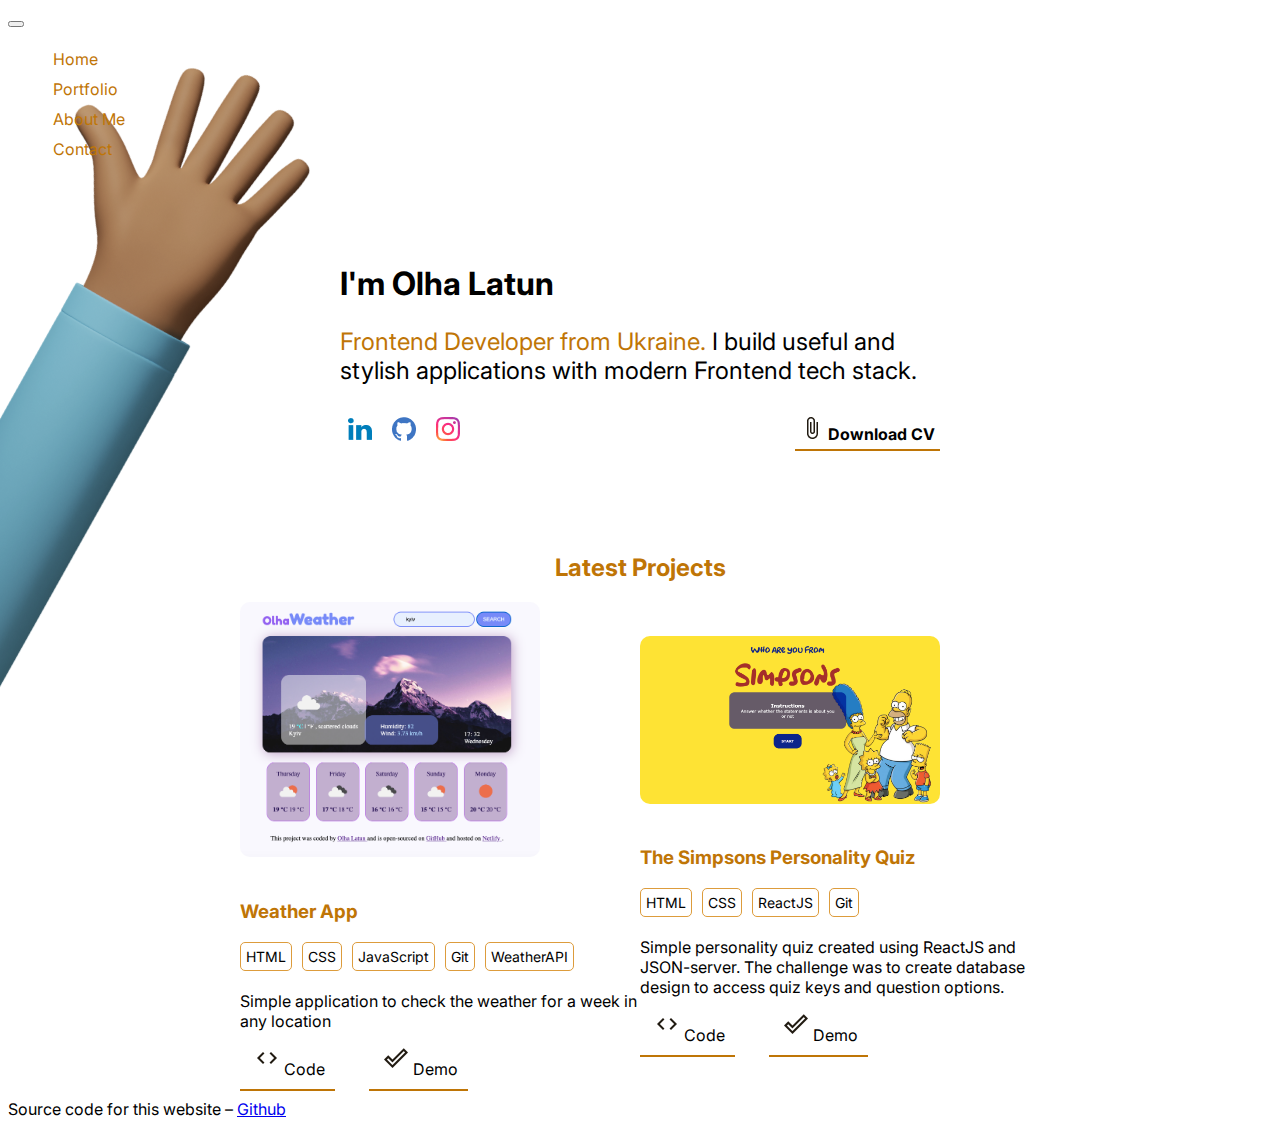
<file: index.html>
<!DOCTYPE html>
<html lang="en">
  <head>
    <meta charset="UTF-8" />
    <meta name="viewport" content="width=device-width, initial-scale=1.0" />
    <link rel="stylesheet" href="./styles/style.css" />
    <link rel="preconnect" href="https://fonts.googleapis.com" />
    <link rel="preconnect" href="https://fonts.gstatic.com" crossorigin />
    <link
      href="https://fonts.googleapis.com/css2?family=Inter:wght@400;700&display=swap"
      rel="stylesheet"
    />
    <!-- CSS only -->
    <link
      href="https://cdn.jsdelivr.net/npm/bootstrap@5.2.0-beta1/dist/css/bootstrap.min.css"
      rel="stylesheet"
      integrity="sha384-0evHe/X+R7YkIZDRvuzKMRqM+OrBnVFBL6DOitfPri4tjfHxaWutUpFmBp4vmVor"
      crossorigin="anonymous"
    />
    <!-- JavaScript Bundle with Popper -->
    <script
      src="https://cdn.jsdelivr.net/npm/bootstrap@5.2.0-beta1/dist/js/bootstrap.bundle.min.js"
      integrity="sha384-pprn3073KE6tl6bjs2QrFaJGz5/SUsLqktiwsUTF55Jfv3qYSDhgCecCxMW52nD2"
      crossorigin="anonymous"
    ></script>
    <title>Olha Latun | Frontend Developer</title>
    <meta name="description" content="Welcome to my website. Let's get to know each other.">
  </head>
  <body>

  <nav class="navbar navbar-expand-lg">
   <div class="container-fluid">
     <button class="navbar-toggler" type="button" data-bs-toggle="collapse" data-bs-target="#navbarNav" aria-controls="navbarNav" aria-expanded="false" aria-label="Toggle navigation">
       <span class="navbar-toggler-icon"></span>
     </button>
     <div class="col-md-8"></div>
     <div class="col-md-4 collapse navbar-collapse" id="navbarNav">
      <ul class="navbar-nav">
        <li class="nav-item">
          <a class="nav-link active" aria-current="page" href="./index.html">Home</a>
        </li>
        <li class="nav-item">
          <a class="nav-link" href="./portfolio.html">Portfolio</a>
        </li>
        <li class="nav-item">
          <a class="nav-link" href="./about.html">About Me</a>
        </li>
        <li class="nav-item">
          <a class="nav-link" href="./about.html#contact">Contact</a>
        </li>
      </ul>
    </div>
   </div>
  </nav>

  <div class="container-fluid hero-section">
      <h1>I'm Olha Latun</h1>
      <p class="hero-description">
        <span class="text-highlighted">Frontend Developer from Ukraine.</span> I build
        useful and stylish applications with modern Frontend tech stack.
        <div class="contact-links">
            <div>
                <a href="https://www.linkedin.com/in/olha-latun-b666b61b3/" target="blank"><img src="./assets/linkedin.png" alt="linkedin"></a>
                <a href="https://github.com/OlhaLatun" target="blank"><img src="./assets/github.png" alt="github"></a>
                <a href="https://www.instagram.com/latun__olga/" target="blank"><img src="./assets/insta.png" alt="insta"></a>
            </div>
            <div class="link-cv">
                <a href="./assets/Olha Latun - Frontend Developer.pdf" target="blank"><img src="./assets/file.png" alt="file"> Download CV</a>
            </div>
        </div>
      </p>
  </div>

  <div class="ccontainer-fluid latest-projects mt-5 mt-lg-2">
    <h2>Latest Projects</h2>
    <div class="project-container row justify-content-center"></div>
  </div>

  <footer class="container-fluid text-center">
    <p>Source code for this website – <a class="text-warning" href="https://github.com/OlhaLatun/portfolio">Github</a> </p>
  </footer>

  <script src="./data.js"></script>
  <script src="./index.js"></script>
  </body>
</html>
</file>
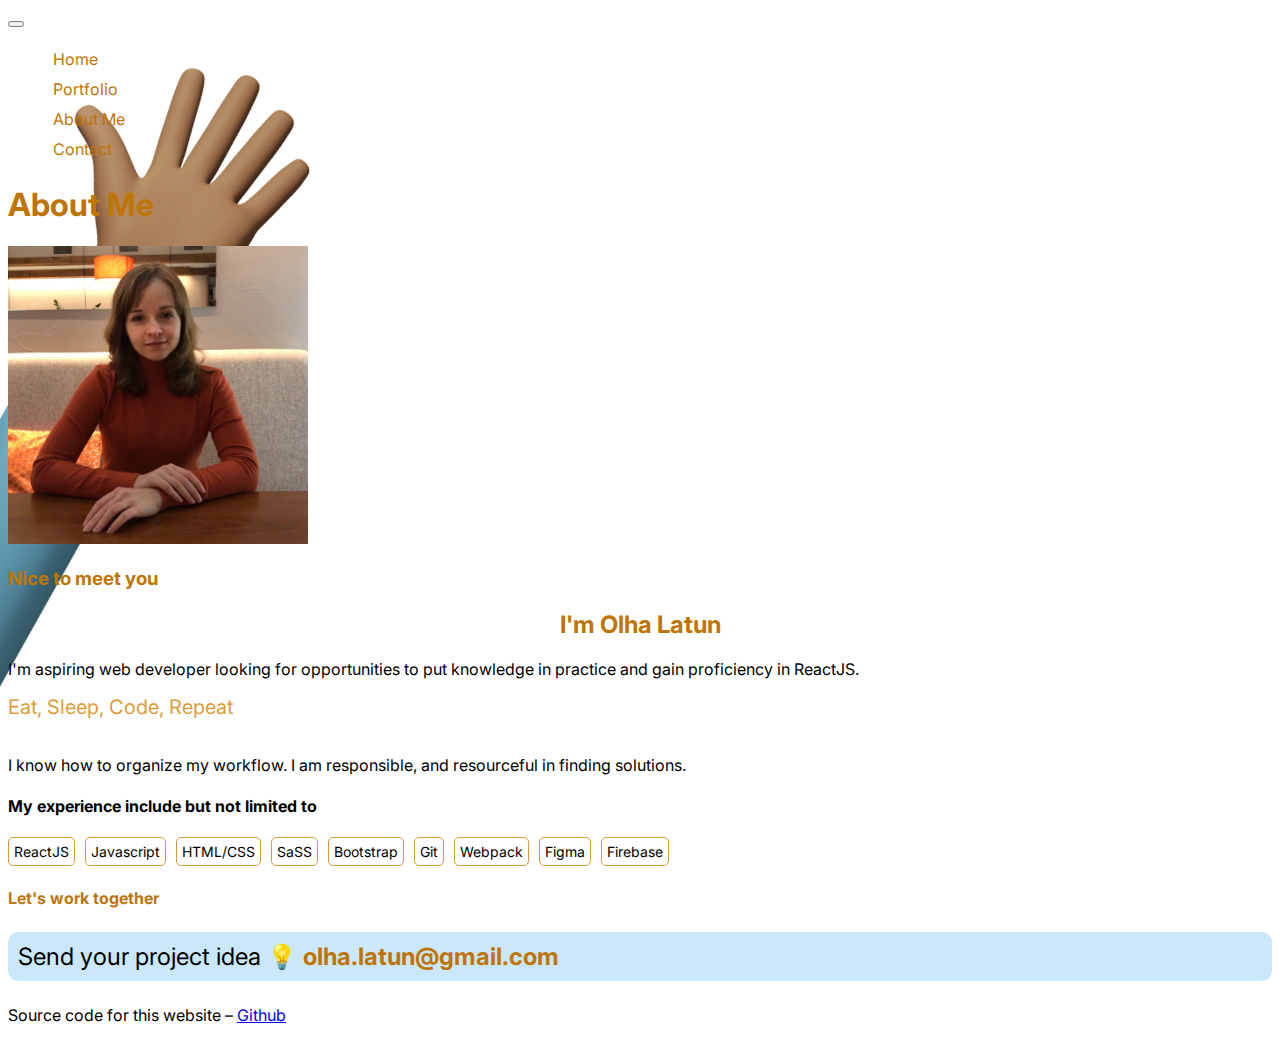
<file: about.html>
<!DOCTYPE html>
<html lang="en">
  <head>
    <meta charset="UTF-8" />
    <meta name="viewport" content="width=device-width, initial-scale=1.0" />
    <title>Olha Latun | About Me</title>
    <meta
      name="description"
      content="Olha Latun – Web developer from Ukranine"
    />
    <link rel="stylesheet" href="./styles/style.css" />
    <link rel="preconnect" href="https://fonts.googleapis.com" />
    <link rel="preconnect" href="https://fonts.gstatic.com" crossorigin />
    <link
      href="https://fonts.googleapis.com/css2?family=Inter:wght@400;700&display=swap"
      rel="stylesheet"
    />
    <!-- CSS only -->
    <link
      href="https://cdn.jsdelivr.net/npm/bootstrap@5.2.0-beta1/dist/css/bootstrap.min.css"
      rel="stylesheet"
      integrity="sha384-0evHe/X+R7YkIZDRvuzKMRqM+OrBnVFBL6DOitfPri4tjfHxaWutUpFmBp4vmVor"
      crossorigin="anonymous"
    />
    <!-- JavaScript Bundle with Popper -->
    <script
      src="https://cdn.jsdelivr.net/npm/bootstrap@5.2.0-beta1/dist/js/bootstrap.bundle.min.js"
      integrity="sha384-pprn3073KE6tl6bjs2QrFaJGz5/SUsLqktiwsUTF55Jfv3qYSDhgCecCxMW52nD2"
      crossorigin="anonymous"
    ></script>
  </head>
  <body>
    <nav class="navbar navbar-expand-lg">
      <div class="container-fluid">
        <button
          class="navbar-toggler"
          type="button"
          data-bs-toggle="collapse"
          data-bs-target="#navbarNav"
          aria-controls="navbarNav"
          aria-expanded="false"
          aria-label="Toggle navigation"
        >
          <span class="navbar-toggler-icon"></span>
        </button>
        <div class="col-md-8"></div>
        <div class="col-md-4 collapse navbar-collapse" id="navbarNav">
          <ul class="navbar-nav">
            <li class="nav-item">
              <a class="nav-link active" aria-current="page" href="./index.html"
                >Home</a
              >
            </li>
            <li class="nav-item">
              <a class="nav-link" href="./portfolio.html">Portfolio</a>
            </li>
            <li class="nav-item">
              <a class="nav-link" href="./about.html">About Me</a>
            </li>
            <li class="nav-item">
              <a class="nav-link" href="./about.html#contact">Contact</a>
            </li>
          </ul>
        </div>
      </div>
    </nav>
    <div class="mt-lg-3 container">
      <h1 class="heading-about text-center">About Me</h1>
      <div class="row mt-lg-5">
        <div class="col-lg-6 text-center mb-lg-3 text-lg-end">
          <img
            class="img-fluid rounded"
            width="300px"
            src="./assets/IMG_9049.jpg"
            alt="picture of me"
          />
        </div>
        <div class="col-lg-6 p-5 p-lg-2">
          <h3 class="text-dark">Nice to meet you</h3>
          <h2 class="text-start">I'm Olha Latun</h2>
          <p>
            I'm aspiring web developer looking for opportunities to put
            knowledge in practice and gain proficiency in ReactJS.
          </p>
          <span class="moto"> Eat, Sleep, Code, Repeat</span>
          <p>
            I know how to organize my workflow. I am responsible, and
            resourceful in finding solutions.
          </p>
        </div>
      </div>
      <div class="row m-lg-5">
        <div class="col-lg-12">
          <h4>My experience include but not limited to</h4>
          <div class="experience tech-container flex-column flex-lg-row"></div>
        </div>
      </div>
      <div class="row m-5" id="contact">
        <div class="col-lg-12">
          <h4 class="text-custom">Let's work together</h4>
          <p class="text-center mt-3 contact">
            Send your project idea 💡
            <a href="mailto:olha.latun@gmail.com">olha.latun@gmail.com</a>
          </p>
        </div>
      </div>
      <footer class="container-fluid text-center">
        <p>
          Source code for this website –
          <a class="text-warning" href="https://github.com/OlhaLatun/portfolio"
            >Github</a
          >
        </p>
      </footer>
    </div>
    <script src="./data.js"></script>
    <script src="./index.js"></script>
  </body>
</html>
</file>
<file: styles/style.css>
:root {
  --main-color: #bf7506;
  --secontary-color: #dd9c3c;
  --main-color-transparent: #bf75063a;
}

body {
  font-family: "Inter", sans-serif;
  background: url("../assets/hi-hand.png") no-repeat 0 0;
}

h1 {
  font-weight: bold;
}

h2 {
  text-align: center;
}

h2,
h3,
.heading-about {
  color: var(--main-color) !important;
}

.hero-section {
  margin: 100px auto;
  width: 100%;
  max-width: 600px;
}

.contact-links {
  display: flex;
  justify-content: space-between;
  align-items: center;
}

.contact-links img:hover {
  border-radius: 10px;
  background-color: var(--main-color-transparent);
}

.hero-description {
  font-size: 24px;
}

.text-highlighted {
  color: var(--main-color);
}

.link-cv {
  display: inline;
  padding: 5px;
  border-bottom: 2px solid var(--main-color);
}

.link-cv:hover {
  border-radius: 10px;
  background-color: var(--main-color-transparent);
}

.link-cv a {
  text-decoration: none;
  color: black;
  font-weight: bold;
}

.link-cv a:hover {
  color: var(--main-color);
}

.navbar .nav-item {
  list-style: none;
  padding: 5px;
  margin-right: 20px;
}

.navbar .nav-item:hover {
  border-radius: 10px;
  background-color: var(--main-color-transparent);
}

.navbar .nav-item a {
  color: var(--main-color);
  text-decoration: none;
}

.latest-projects {
  margin: 20px auto;
}

.project-container {
  display: flex;
  align-items: center;
  justify-content: center;
  flex-wrap: wrap;
  margin: 20px;
}

.project-card {
  width: 400px;
}

.project-card img {
  margin-bottom: 20px;
  border-radius: 10px;
}

.tech-container {
  display: flex;
  flex-wrap: wrap;
}

.tech-container span {
  margin-right: 10px;
  font-size: 14px;
  border: 1px solid var(--secontary-color);
  border-radius: 5px;
  padding: 5px;
}

.project-card .description {
  margin-top: 20px;
  margin-bottom: 10px;
}

.project-card .project-links a {
  padding: 10px;
  margin-right: 30px;
  color: black;
  text-decoration: none;
}

.project-card .project-links a {
  text-align: center;
  border-bottom: 2px solid var(--main-color);
}

.project-card .project-links a:hover {
  border-radius: 10px;
  background-color: var(--main-color-transparent);
}

.project-card .project-links a img {
  margin: 0;
  padding: 5px;
}

.portfolio-title {
  text-align: center;
  color: var(--main-color);
}

.portfolio-project-card img {
  margin-bottom: 20px;
  border-radius: 10px;
}

.portfolio-tech-container {
  display: flex;
  flex-wrap: wrap;
}

.portfolio-project-card .description {
  margin-top: 20px;
  margin-bottom: 10px;
}

.portfolio-project-card .project-links a {
  padding: 10px;
  margin-right: 30px;
  color: black;
  text-decoration: none;
}

.portfolio-project-card .project-links a {
  text-align: center;
  border-bottom: 2px solid var(--main-color);
}

.portfolio-project-card .project-links a:hover {
  border-radius: 10px;
  background-color: var(--main-color-transparent);
}

.portfolio-project-card .project-links a img {
  margin: 0;
  padding: 5px;
}

.bg-custom {
  background-color: rgba(124, 195, 243, 0.3);
}

.text-custom {
  color: var(--main-color);
}

.moto {
  display: inline-block;
  margin-bottom: 20px;
  font-size: 20px;
  color: var(--secontary-color);
}

.contact {
  padding: 10px;
  border-radius: 10px;
  background-color: rgba(124, 195, 243, 0.4);
  font-size: 24px;
}

.contact a {
  font-weight: bold;
  text-decoration: none;
  color: var(--main-color);
}

.contact a:hover {
  color: rgb(233, 134, 14);
}

@media only screen and (max-width: 600px) {
  body {
    background: none;
  }

  .hero-section {
    margin: 20px;
    max-width: 300px;
  }

  .hero-description {
    font-size: 16px;
  }

  .project-card .project-links a {
    padding: 5px;
    margin-right: 10px;
  }

  .portfolio-project-card .tech-container {
    justify-content: space-evenly;
  }

  .portfolio-project-card .tech-container span {
    display: inline-block;
    background: #fff;
    margin: 5px 2px 15px;
  }

  .portfolio-project-card .project-links a {
    border: none;
  }

  .about-description {
    padding: 0 25px;
  }

  .contact {
    font-size: 20px;
  }
}
</file>
